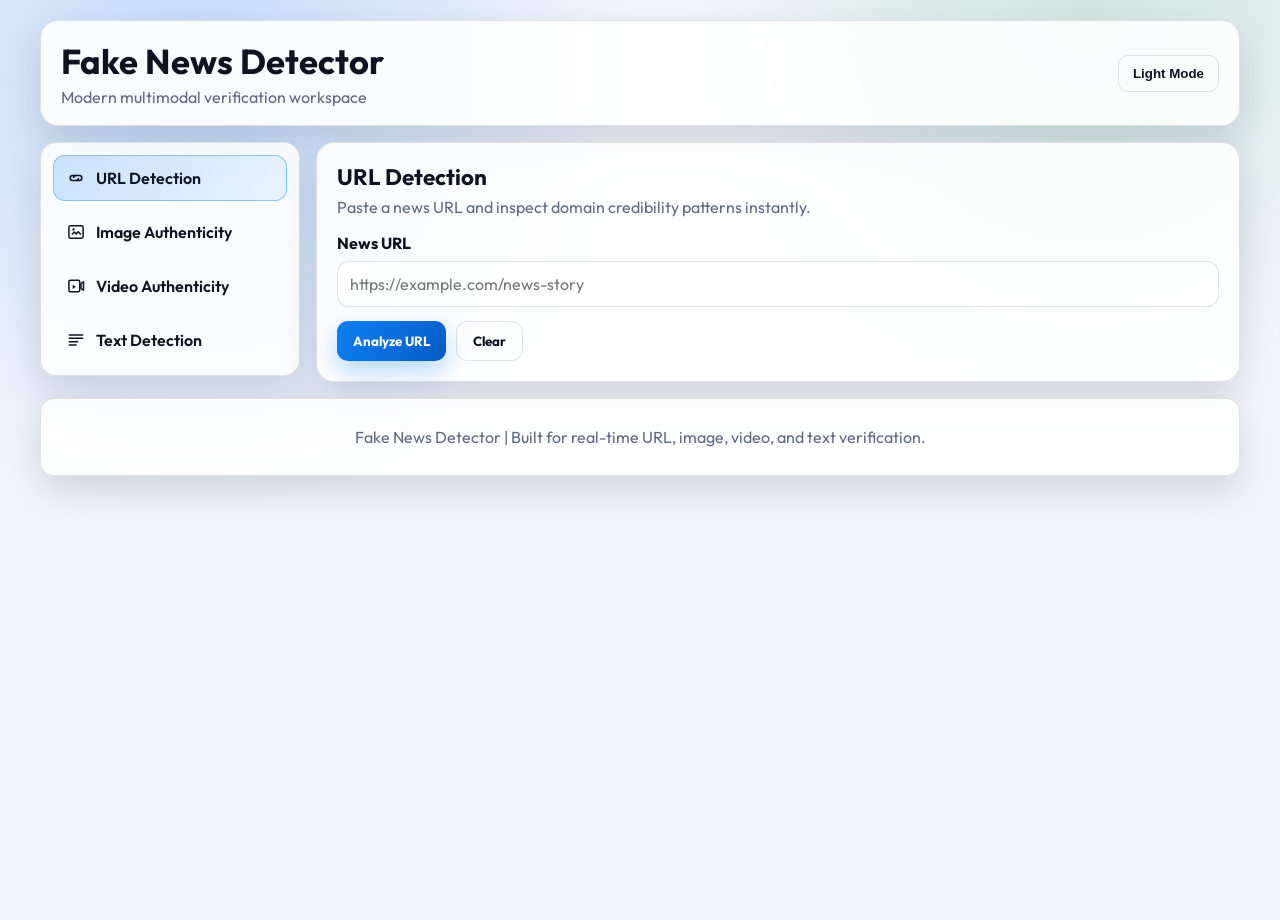
<file: frontend/index.html>
<!DOCTYPE html>
<html lang="en">
<head>
  <meta charset="UTF-8" />
  <meta name="viewport" content="width=device-width, initial-scale=1.0" />
  <title>Fake News Detector</title>
  <link rel="preconnect" href="https://fonts.googleapis.com" />
  <link rel="preconnect" href="https://fonts.gstatic.com" crossorigin />
  <link href="https://fonts.googleapis.com/css2?family=Outfit:wght@400;500;600;700;800&family=Fira+Code:wght@500;700&display=swap" rel="stylesheet" />
  <link rel="stylesheet" href="styles.css" />
</head>
<body>
  <div class="bg-layer"></div>

  <header class="topbar glass">
    <div class="brand-block">
      <h1>Fake News Detector</h1>
      <p>Modern multimodal verification workspace</p>
    </div>
    <button id="themeToggle" class="toggle-btn" type="button" aria-label="Toggle dark mode">Light Mode</button>
  </header>

  <main class="layout">
    <aside class="sidebar glass" aria-label="Detection modes">
      <button class="menu-item active" data-page="url" type="button">
        <span class="icon" aria-hidden="true">
          <svg viewBox="0 0 24 24" fill="none"><path d="M9 12a3 3 0 0 1 3-3h4a3 3 0 1 1 0 6h-4" stroke="currentColor" stroke-width="1.8"/><path d="M15 12a3 3 0 0 1-3 3H8a3 3 0 1 1 0-6h4" stroke="currentColor" stroke-width="1.8"/></svg>
        </span>
        <span>URL Detection</span>
      </button>
      <button class="menu-item" data-page="image" type="button">
        <span class="icon" aria-hidden="true">
          <svg viewBox="0 0 24 24" fill="none"><rect x="3.5" y="4.5" width="17" height="15" rx="2" stroke="currentColor" stroke-width="1.8"/><path d="M7 15l3-3 2.2 2.2 2.4-2.4L18 15" stroke="currentColor" stroke-width="1.8"/><circle cx="9" cy="9" r="1.4" fill="currentColor"/></svg>
        </span>
        <span>Image Authenticity</span>
      </button>
      <button class="menu-item" data-page="video" type="button">
        <span class="icon" aria-hidden="true">
          <svg viewBox="0 0 24 24" fill="none"><rect x="3.5" y="5" width="13" height="14" rx="2" stroke="currentColor" stroke-width="1.8"/><path d="M18 9l3-2v10l-3-2V9z" stroke="currentColor" stroke-width="1.8" stroke-linejoin="round"/><path d="M8 10.5l4 2.5-4 2.5v-5z" fill="currentColor"/></svg>
        </span>
        <span>Video Authenticity</span>
      </button>
      <button class="menu-item" data-page="text" type="button">
        <span class="icon" aria-hidden="true">
          <svg viewBox="0 0 24 24" fill="none"><path d="M4 6h16M4 10h16M4 14h10M4 18h8" stroke="currentColor" stroke-width="1.8" stroke-linecap="round"/></svg>
        </span>
        <span>Text Detection</span>
      </button>
    </aside>

    <section class="content">
      <section id="page-url" class="page-card glass page active">
        <h2>URL Detection</h2>
        <p class="subtitle">Paste a news URL and inspect domain credibility patterns instantly.</p>
        <label for="urlInput">News URL</label>
        <input id="urlInput" type="url" placeholder="https://example.com/news-story" />
        <div class="action-row">
          <button id="analyzeUrl" class="primary" type="button">Analyze URL</button>
          <button id="clearUrl" class="secondary" type="button">Clear</button>
        </div>
        <div id="urlResult" class="result-box hidden"></div>
      </section>

      <section id="page-image" class="page-card glass page">
        <h2>Image Authenticity Detection</h2>
        <p class="subtitle">Upload a JPG, PNG, or JPEG image and detect whether it looks AI-generated or original.</p>

        <label class="dropzone" id="dropzone" for="imageInput">
          <input id="imageInput" type="file" accept="image/*" hidden />
          <strong>Drag and drop image here</strong>
          <span>or click to browse</span>
        </label>

        <div class="image-preview-wrap hidden" id="imagePreviewWrap">
          <img id="imagePreview" alt="Uploaded preview" />
        </div>

        <div class="overlay-preview-wrap hidden" id="imageOverlayWrap">
          <strong>Suspicious region overlay</strong>
          <img id="imageOverlay" alt="Suspicious regions overlay" />
        </div>

        <div class="action-row">
          <button id="analyzeImage" class="primary" type="button">Analyze Authenticity</button>
          <button id="clearImage" class="secondary" type="button">Clear</button>
        </div>
        <div id="imageResult" class="result-box hidden"></div>
      </section>

      <section id="page-video" class="page-card glass page">
        <h2>Video Authenticity Detection</h2>
        <p class="subtitle">Upload an MP4, AVI, or MOV file and detect whether the video looks real or manipulated.</p>

        <label class="dropzone" id="videoDropzone" for="videoInput">
          <input id="videoInput" type="file" accept="video/*" hidden />
          <strong>Drag and drop video here</strong>
          <span>or click to browse</span>
        </label>

        <div class="video-preview-wrap hidden" id="videoPreviewWrap">
          <video id="videoPreview" controls></video>
        </div>

        <div class="action-row">
          <button id="analyzeVideo" class="primary" type="button">Analyze Video</button>
          <button id="clearVideo" class="secondary" type="button">Clear</button>
        </div>

        <div id="videoResult" class="result-box hidden"></div>
        <div id="videoTimeline" class="timeline hidden" aria-label="Suspicious frame timeline"></div>
      </section>

      <section id="page-text" class="page-card glass page">
        <h2>Text Detection</h2>
        <p class="subtitle">Analyze article text, confidence score, and suspicious keywords.</p>
        <label for="textInput">News Text</label>
        <textarea id="textInput" rows="8" placeholder="Paste the full article or claim text..."></textarea>
        <div class="action-row">
          <button id="analyzeText" class="primary" type="button">Analyze Text</button>
          <button id="clearText" class="secondary" type="button">Clear</button>
        </div>
        <div id="textResult" class="result-box hidden"></div>
      </section>
    </section>
  </main>

  <div id="loadingOverlay" class="loading-overlay hidden" role="status" aria-live="polite">
    <div class="spinner"></div>
    <p>Analyzing input...</p>
  </div>

  <div id="toastRoot" class="toast-root" aria-live="polite" aria-atomic="true"></div>

  <footer class="footer glass">
    <p>Fake News Detector | Built for real-time URL, image, video, and text verification.</p>
  </footer>

  <script src="app.js?v=20260428-1"></script>
</body>
</html>
</file>
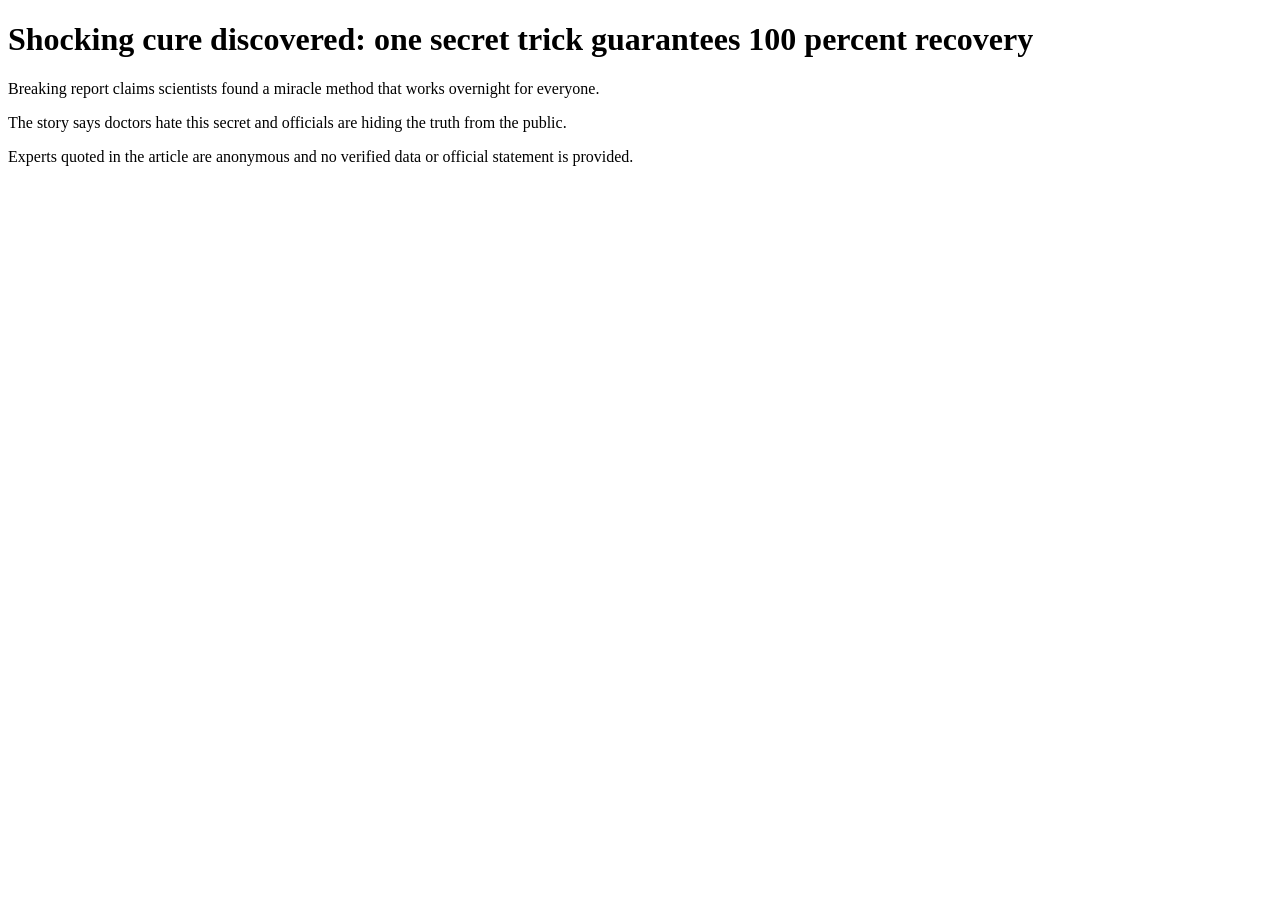
<file: frontend/fake_test_article.html>
<!DOCTYPE html>
<html lang="en">
<head>
  <meta charset="UTF-8" />
  <meta name="viewport" content="width=device-width, initial-scale=1.0" />
  <title>Test Fake News Article</title>
</head>
<body>
  <h1>Shocking cure discovered: one secret trick guarantees 100 percent recovery</h1>
  <p>Breaking report claims scientists found a miracle method that works overnight for everyone.</p>
  <p>The story says doctors hate this secret and officials are hiding the truth from the public.</p>
  <p>Experts quoted in the article are anonymous and no verified data or official statement is provided.</p>
</body>
</html>
</file>
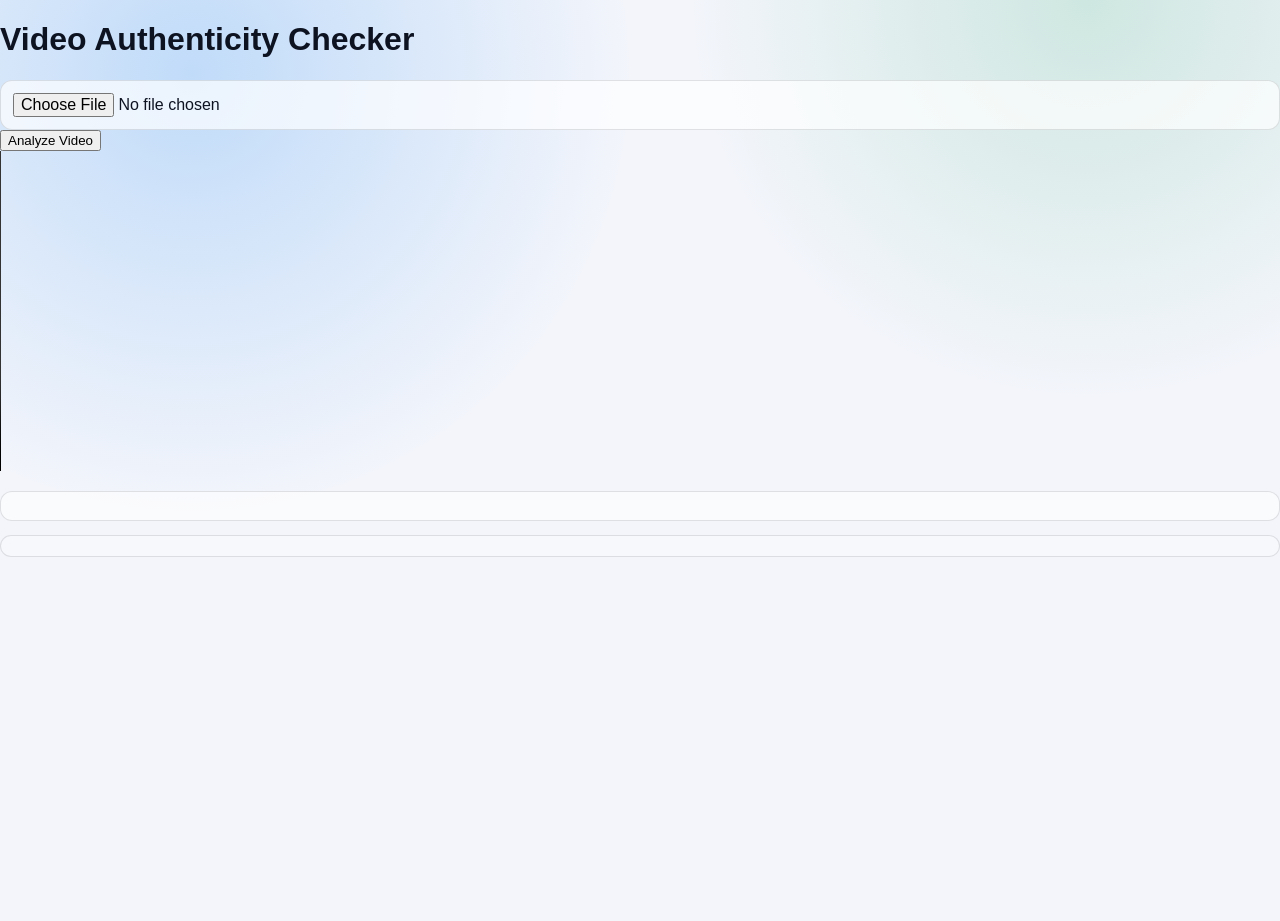
<file: frontend/video.html>
<!doctype html>
<html>
<head>
  <meta charset="utf-8" />
  <title>Video Authenticity</title>
  <link rel="stylesheet" href="/frontend/styles.css" />
</head>
<body>
  <div class="container">
    <h1>Video Authenticity Checker</h1>
    <div class="upload-area">
      <input id="videoInput" type="file" accept="video/*" />
      <button id="analyzeBtn">Analyze Video</button>
    </div>
    <div class="video-preview">
      <video id="preview" controls width="640"></video>
    </div>
    <div id="result" class="result-box"></div>
    <div id="timeline" class="timeline"></div>
  </div>
  <script src="/frontend/video_app.js"></script>
</body>
</html>
</file>
<file: frontend/styles.css>
:root {
  --bg: #f3f5fb;
  --text: #0e1322;
  --muted: #5f6880;
  --panel: rgba(255, 255, 255, 0.86);
  --line: rgba(17, 24, 39, 0.12);
  --primary: #0c7ff2;
  --primary-deep: #065cc6;
  --success: #0f9d58;
  --danger: #d93025;
  --warn-bg: #fff5cf;
  --shadow: 0 16px 36px rgba(20, 30, 56, 0.14);
}

body.dark {
  --bg: #0b1221;
  --text: #f5f7fc;
  --muted: #b2bed8;
  --panel: rgba(17, 24, 39, 0.78);
  --line: rgba(255, 255, 255, 0.2);
  --primary: #4aa2ff;
  --primary-deep: #2b7fd8;
  --warn-bg: rgba(255, 214, 102, 0.2);
  --shadow: 0 18px 42px rgba(2, 6, 23, 0.48);
}

* {
  box-sizing: border-box;
}

body {
  margin: 0;
  min-height: 100vh;
  font-family: Outfit, sans-serif;
  background: radial-gradient(circle at 15% 8%, rgba(12, 127, 242, 0.22), transparent 32%),
    radial-gradient(circle at 85% 0%, rgba(15, 157, 88, 0.16), transparent 28%),
    var(--bg);
  color: var(--text);
}

.bg-layer {
  position: fixed;
  inset: 0;
  background-image: linear-gradient(rgba(255, 255, 255, 0.06) 1px, transparent 1px),
    linear-gradient(90deg, rgba(255, 255, 255, 0.06) 1px, transparent 1px);
  background-size: 28px 28px;
  mask-image: radial-gradient(circle at center, black 28%, transparent 86%);
  pointer-events: none;
}

.glass {
  border: 1px solid var(--line);
  background: var(--panel);
  backdrop-filter: blur(10px);
  box-shadow: var(--shadow);
}

.topbar {
  width: min(1200px, 94vw);
  margin: 20px auto 0;
  border-radius: 18px;
  padding: 18px 20px;
  display: flex;
  justify-content: space-between;
  align-items: center;
  gap: 12px;
}

.brand-block h1 {
  margin: 0;
  font-size: clamp(1.6rem, 2.7vw, 2.25rem);
}

.brand-block p {
  margin: 4px 0 0;
  color: var(--muted);
}

.toggle-btn {
  border: 1px solid var(--line);
  background: transparent;
  color: var(--text);
  border-radius: 10px;
  padding: 10px 14px;
  font-weight: 700;
  cursor: pointer;
}

.layout {
  width: min(1200px, 94vw);
  margin: 16px auto;
  display: grid;
  grid-template-columns: 260px 1fr;
  gap: 16px;
}

.sidebar {
  border-radius: 16px;
  padding: 12px;
  display: flex;
  flex-direction: column;
  gap: 8px;
  align-self: start;
}

.menu-item {
  border: 1px solid transparent;
  border-radius: 12px;
  background: transparent;
  color: var(--text);
  font: inherit;
  font-weight: 600;
  cursor: pointer;
  text-align: left;
  padding: 12px;
  display: flex;
  gap: 10px;
  align-items: center;
  transition: transform 0.16s ease, border-color 0.16s ease, background 0.16s ease;
}

.menu-item:hover {
  transform: translateY(-1px);
  border-color: var(--line);
}

.menu-item.active {
  background: linear-gradient(120deg, rgba(12, 127, 242, 0.2), rgba(12, 127, 242, 0.07));
  border-color: rgba(12, 127, 242, 0.4);
}

.icon {
  width: 20px;
  height: 20px;
  display: inline-flex;
}

.icon svg {
  width: 20px;
  height: 20px;
}

.content {
  min-width: 0;
}

.page {
  display: none;
}

.page.active {
  display: block;
}

.page-card {
  border-radius: 18px;
  padding: 20px;
}

.page-card h2 {
  margin: 0;
  font-size: 1.4rem;
}

.subtitle {
  margin: 6px 0 16px;
  color: var(--muted);
}

label {
  font-weight: 700;
  display: block;
  margin-bottom: 8px;
}

input,
textarea {
  width: 100%;
  border: 1px solid var(--line);
  border-radius: 12px;
  background: rgba(255, 255, 255, 0.68);
  color: var(--text);
  padding: 12px;
  font: inherit;
}

body.dark input,
body.dark textarea {
  background: rgba(15, 23, 42, 0.5);
}

textarea {
  resize: vertical;
}

.action-row {
  margin-top: 14px;
  display: flex;
  flex-wrap: wrap;
  gap: 10px;
}

button.primary,
button.secondary {
  border: 0;
  border-radius: 11px;
  padding: 11px 16px;
  font-weight: 700;
  font-family: inherit;
  cursor: pointer;
  transition: transform 0.16s ease, box-shadow 0.2s ease;
}

button.primary {
  color: #fff;
  background: linear-gradient(120deg, var(--primary), var(--primary-deep));
  box-shadow: 0 10px 24px rgba(12, 127, 242, 0.3);
}

button.secondary {
  color: var(--text);
  background: transparent;
  border: 1px solid var(--line);
}

button.primary:hover,
button.secondary:hover {
  transform: translateY(-1px);
}

.dropzone {
  border: 2px dashed var(--line);
  border-radius: 14px;
  padding: 28px 16px;
  text-align: center;
  cursor: pointer;
  background: rgba(255, 255, 255, 0.36);
}

body.dark .dropzone {
  background: rgba(15, 23, 42, 0.42);
}

.dropzone.drag-over {
  border-color: var(--primary);
  background: rgba(12, 127, 242, 0.1);
}

.dropzone strong {
  display: block;
  font-size: 1.03rem;
}

.dropzone span {
  color: var(--muted);
}

.image-preview-wrap {
  margin-top: 14px;
  border-radius: 12px;
  overflow: hidden;
  border: 1px solid var(--line);
}

.image-preview-wrap img {
  width: 100%;
  max-height: 300px;
  object-fit: contain;
  background: #000;
}

.overlay-preview-wrap {
  margin-top: 14px;
  border-radius: 12px;
  border: 1px solid var(--line);
  padding: 12px;
  background: rgba(255, 255, 255, 0.36);
}

body.dark .overlay-preview-wrap {
  background: rgba(15, 23, 42, 0.42);
}

.overlay-preview-wrap strong {
  display: block;
  margin-bottom: 10px;
}

.overlay-preview-wrap img {
  width: 100%;
  max-height: 300px;
  object-fit: contain;
  background: #000;
  border-radius: 10px;
}

.video-preview-wrap {
  margin-top: 14px;
  border-radius: 12px;
  overflow: hidden;
  border: 1px solid var(--line);
  background: #000;
}

.video-preview-wrap video {
  width: 100%;
  max-height: 360px;
  display: block;
}

.timeline {
  margin-top: 14px;
  display: grid;
  grid-template-columns: repeat(auto-fit, minmax(12px, 1fr));
  gap: 6px;
  padding: 10px;
  border-radius: 12px;
  border: 1px solid var(--line);
  background: rgba(255, 255, 255, 0.36);
}

body.dark .timeline {
  background: rgba(15, 23, 42, 0.42);
}

.timeline-mark {
  min-height: 14px;
  border-radius: 999px;
  background: rgba(15, 157, 88, 0.35);
}

.timeline-mark.suspicious {
  background: rgba(217, 48, 37, 0.85);
}

.result-box {
  margin-top: 16px;
  border-radius: 12px;
  border: 1px solid var(--line);
  padding: 14px;
  background: rgba(255, 255, 255, 0.58);
}

.result-box.auth-ai {
  border-color: rgba(217, 48, 37, 0.6);
  box-shadow: 0 0 0 1px rgba(217, 48, 37, 0.12), var(--shadow);
}

.result-box.auth-original {
  border-color: rgba(15, 157, 88, 0.55);
  box-shadow: 0 0 0 1px rgba(15, 157, 88, 0.1), var(--shadow);
}

body.dark .result-box {
  background: rgba(2, 6, 23, 0.44);
}

.result-header {
  display: flex;
  justify-content: space-between;
  align-items: center;
  gap: 10px;
  margin-bottom: 10px;
}

.badge {
  border-radius: 999px;
  padding: 6px 12px;
  color: #fff;
  font-weight: 800;
}

.badge.real {
  background: var(--success);
}

.badge.fake {
  background: var(--danger);
}

.badge.verify {
  background: #d97706;
}

.conf {
  font-family: "Fira Code", monospace;
  font-size: 0.95rem;
}

.meta {
  margin: 6px 0;
  color: var(--muted);
}

.reason-list {
  margin: 8px 0 0;
  padding-left: 20px;
}

.evidence-list li {
  margin-bottom: 10px;
  line-height: 1.4;
}

.region-list li {
  margin-bottom: 8px;
}

.highlight-wrap {
  margin-top: 10px;
  padding: 10px;
  border-radius: 10px;
  background: var(--warn-bg);
  line-height: 1.6;
}

mark {
  background: #ffd666;
  color: #2e2200;
  padding: 0 2px;
  border-radius: 3px;
}

.hidden {
  display: none !important;
}

.loading-overlay {
  position: fixed;
  inset: 0;
  background: rgba(15, 23, 42, 0.55);
  display: flex;
  flex-direction: column;
  align-items: center;
  justify-content: center;
  color: #fff;
  z-index: 1000;
}

.spinner {
  width: 42px;
  height: 42px;
  border-radius: 50%;
  border: 4px solid rgba(255, 255, 255, 0.3);
  border-top-color: #fff;
  animation: spin 0.9s linear infinite;
}

@keyframes spin {
  to {
    transform: rotate(360deg);
  }
}

.toast-root {
  position: fixed;
  right: 16px;
  bottom: 16px;
  z-index: 1001;
  display: flex;
  flex-direction: column;
  gap: 8px;
}

.toast {
  border-radius: 10px;
  color: #fff;
  padding: 10px 12px;
  min-width: 240px;
  box-shadow: var(--shadow);
}

.toast.success {
  background: #1b8758;
}

.toast.error {
  background: #c53f3f;
}

.footer {
  width: min(1200px, 94vw);
  margin: 0 auto 18px;
  border-radius: 14px;
  padding: 12px;
  text-align: center;
  color: var(--muted);
}

@media (max-width: 980px) {
  .layout {
    grid-template-columns: 1fr;
  }

  .sidebar {
    flex-direction: row;
    overflow-x: auto;
  }

  .menu-item {
    min-width: 170px;
  }
}

@media (max-width: 620px) {
  .topbar {
    flex-direction: column;
    align-items: flex-start;
  }

  .action-row {
    flex-direction: column;
  }

  button.primary,
  button.secondary {
    width: 100%;
  }
}
</file>
